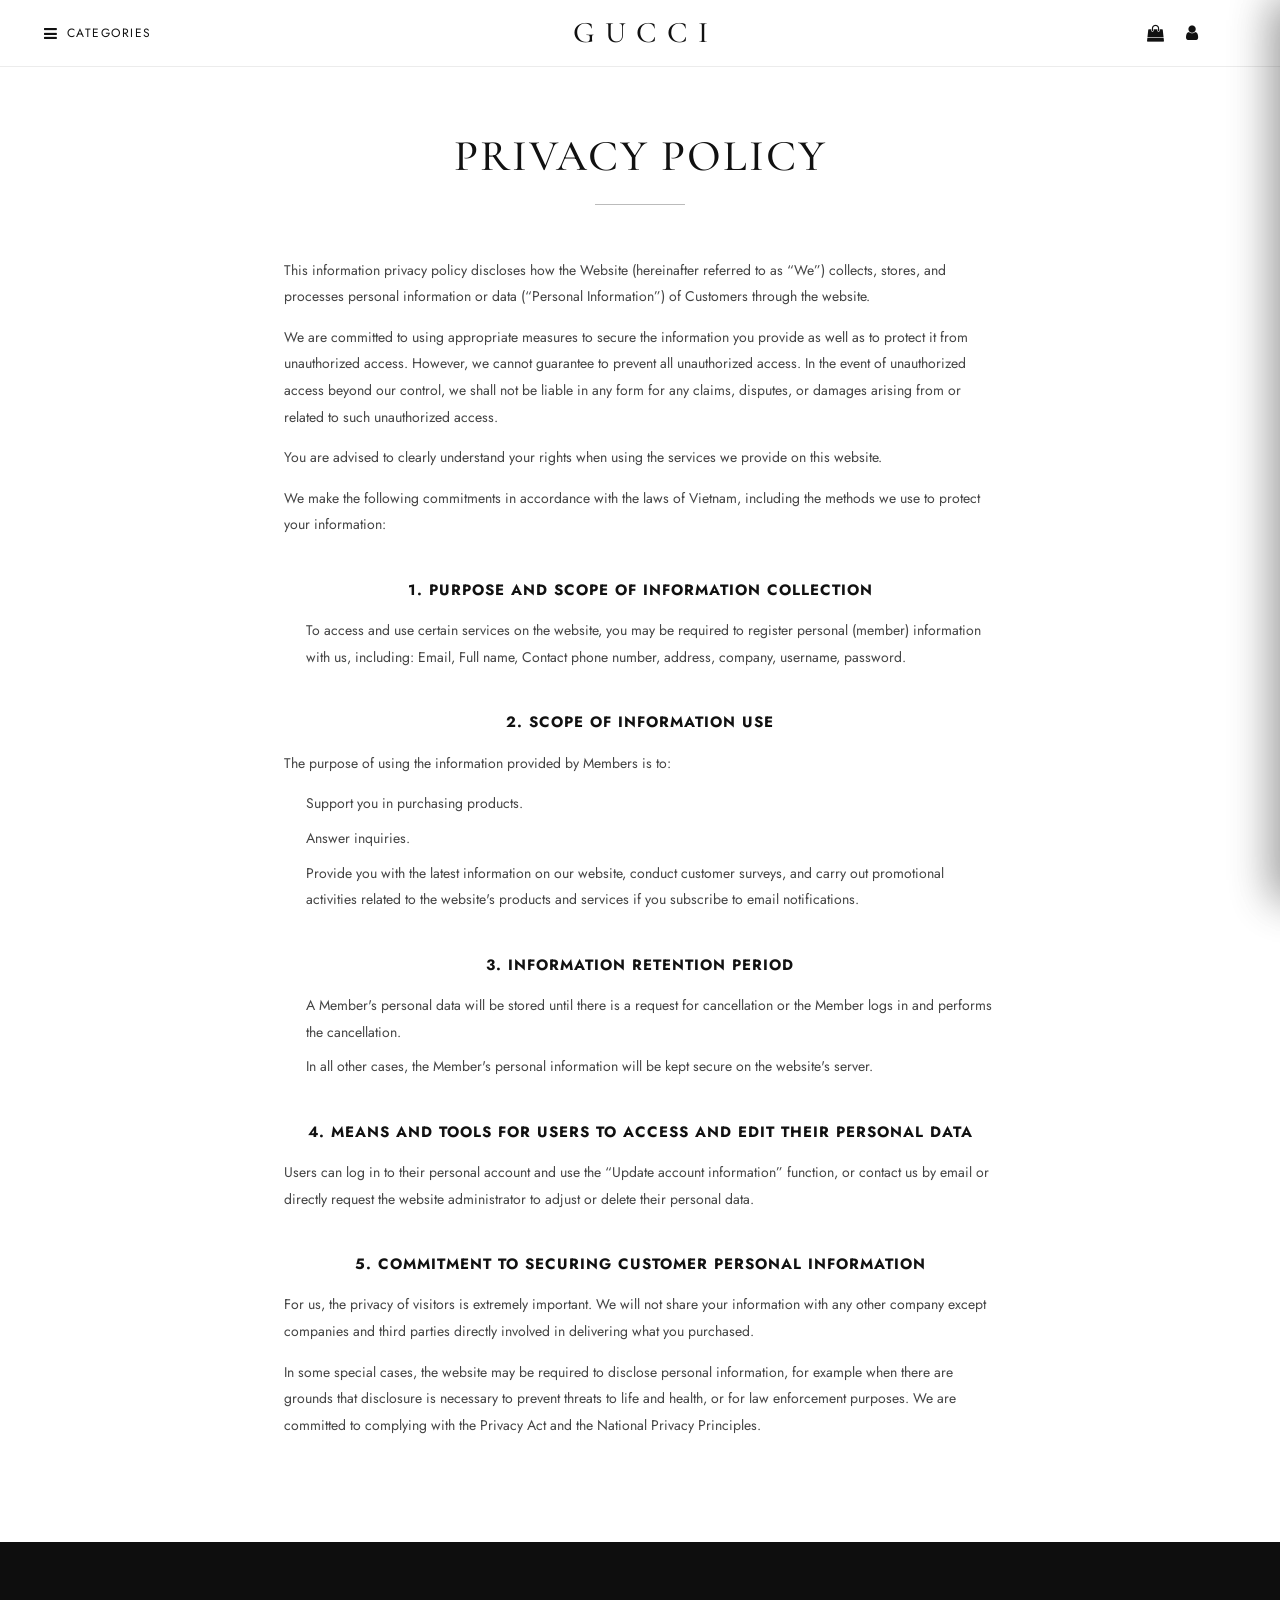
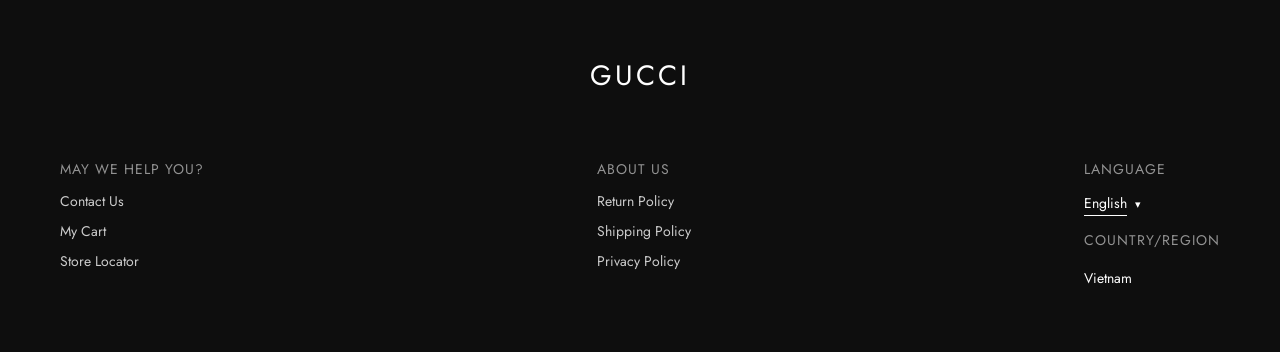
<file: client/chinhsachbaomat.html>
<!DOCTYPE html>
<html lang="vi">

<head>
    <meta charset="utf-8">
    <meta name="viewport" content="width=device-width, initial-scale=1">
    <title>Chính sách bảo mật - GUCCI</title>
    <link rel="stylesheet" type="text/css" href="css/global.css">
    <link rel="stylesheet" type="text/css" href="css/chinhsach-doitra.css">
    <link rel="stylesheet" href="https://cdnjs.cloudflare.com/ajax/libs/font-awesome/4.7.0/css/font-awesome.min.css" />
    <link rel="preconnect" href="https://fonts.googleapis.com">
    <link rel="preconnect" href="https://fonts.gstatic.com" crossorigin>
    <link href="https://fonts.googleapis.com/css2?family=Cormorant+Garamond:wght@400;500;600&family=Jost:wght@300;400;500;600&display=swap&subset=vietnamese,latin" rel="stylesheet">
</head>

<body class="policy-page">
    <!-- Header trên cùng kiểu Gucci -->
    <div class="policy-header">
        <button type="button" class="ph-menu" data-drawer-open aria-controls="drawer-menu" aria-expanded="false">
            <i class="fa fa-bars" aria-hidden="true"></i> <span class="ph-menu-label">Danh Mục</span>
        </button>
        <a href="index.html" class="ph-logo">GUCCI</a>
        <div class="ph-actions">
            <a href="cart.html" aria-label="Giỏ hàng"><i class="fa fa-shopping-bag" aria-hidden="true"></i></a>
            <a href="login.html" aria-label="Tài khoản"><i class="fa fa-user" aria-hidden="true"></i></a>
            <a href="search.html" aria-label="Tìm kiếm"><i class="fa fa-search" aria-hidden="true"></i></a>
        </div>
    </div>

    <!-- Slide-out Drawer Menu -->
    <div class="drawer-backdrop" id="drawer-backdrop" hidden></div>
    <aside class="drawer" id="drawer-menu" role="dialog" aria-modal="true"
           aria-label="Danh mục" aria-hidden="true" tabindex="-1">
        <div class="drawer-head">
            <span class="drawer-title">Danh Mục</span>
            <button type="button" class="drawer-close" id="drawer-close" aria-label="Đóng menu">&times;</button>
        </div>
        <nav class="drawer-nav">
            <ul class="drawer-acc">
                <li class="drawer-acc-item">
                    <button type="button" class="drawer-acc-btn" aria-expanded="false">
                        Nam <span class="drawer-acc-icon" aria-hidden="true">+</span>
                    </button>
                    <ul class="drawer-sub">
                        <li><a href="ao-nam.html">Áo</a></li>
                        <li><a href="quan-nam.html">Quần</a></li>
                        <li><a href="giay-nam.html">Giày</a></li>
                    </ul>
                </li>
                <li class="drawer-acc-item">
                    <button type="button" class="drawer-acc-btn" aria-expanded="false">
                        Nữ <span class="drawer-acc-icon" aria-hidden="true">+</span>
                    </button>
                    <ul class="drawer-sub">
                        <li><a href="ao-nu.html">Áo</a></li>
                        <li><a href="quan-nu.html">Quần</a></li>
                        <li><a href="giay-nu.html">Giày</a></li>
                    </ul>
                </li>
                <li class="drawer-acc-item">
                    <button type="button" class="drawer-acc-btn" aria-expanded="false">
                        Trang Sức Vàng <span class="drawer-acc-icon" aria-hidden="true">+</span>
                    </button>
                    <ul class="drawer-sub">
                        <li><a href="gold-jewellery.html">Vòng tay</a></li>
                        <li><a href="nhan.html">Nhẫn</a></li>
                    </ul>
                </li>
                <li class="drawer-acc-item">
                    <button type="button" class="drawer-acc-btn" aria-expanded="false">
                        Túi Xách <span class="drawer-acc-icon" aria-hidden="true">+</span>
                    </button>
                    <ul class="drawer-sub">
                        <li><a href="handbags.html">Túi Xách</a></li>
                    </ul>
                </li>
                <li class="drawer-acc-item">
                    <button type="button" class="drawer-acc-btn" aria-expanded="false">
                        Khuyến Mãi <span class="drawer-acc-icon" aria-hidden="true">+</span>
                    </button>
                    <ul class="drawer-sub">
                        <li><a href="sale.html">Khuyến Mãi</a></li>
                    </ul>
                </li>
            </ul>
            <ul class="drawer-links">
                <li><a href="login.html">Đăng nhập</a></li>
                <li><a href="orders.html">Đơn hàng của tôi</a></li>
                <li><a href="lienheshop.html">Phản hồi</a></li>
            </ul>
        </nav>
    </aside>

    <!-- Nội dung chính sách -->
    <main class="policy">
        <h1 class="policy-title">Chính Sách Bảo Mật</h1>
        <div class="policy-divider"></div>

        <div class="policy-body">
            <section>
                <p>
                    Chính sách bảo mật thông tin công bố cách thức mà Website (sau đây gọi tắt là “Chúng tôi”)
                    thu thập, lưu trữ và xử lý thông tin hoặc dữ liệu cá nhân (“Thông tin cá nhân”) của Quý khách
                    thông qua website.
                </p>
                <p>
                    Chúng tôi cam kết sẽ sử dụng các biện pháp thích hợp để bảo mật các thông tin Quý khách cung cấp
                    cũng như bảo vệ khỏi sự truy cập trái phép. Tuy nhiên, chúng tôi không đảm bảo ngăn chặn được tất cả
                    các truy cập trái phép. Trong trường hợp truy cập trái phép nằm ngoài khả năng kiểm soát của chúng tôi,
                    chúng tôi sẽ không chịu trách nhiệm dưới bất kỳ hình thức nào đối với bất kỳ khiếu nại, tranh chấp
                    hoặc thiệt hại nào phát sinh từ hoặc liên quan đến truy cập trái phép đó.
                </p>
                <p>
                    Quý khách được khuyến nghị nắm rõ những quyền lợi của mình khi sử dụng các dịch vụ của chúng tôi
                    được cung cấp trên website này.
                </p>
                <p>
                    Chúng tôi đưa ra các cam kết dưới đây phù hợp với các quy định của pháp luật Việt Nam, trong đó
                    bao gồm các cách thức mà chúng tôi sử dụng để bảo mật thông tin của Quý khách:
                </p>
            </section>

            <section>
                <h2>1. Mục đích và phạm vi thu thập thông tin</h2>
                <ul>
                    <li>
                        Để truy cập và sử dụng một số dịch vụ tại website, Quý khách có thể được yêu cầu đăng ký với chúng tôi
                        thông tin cá nhân (thành viên), bao gồm: Email, Họ tên, Số điện thoại liên lạc, địa chỉ, công ty,
                        tên đăng nhập, mật khẩu.
                    </li>
                </ul>
            </section>

            <section>
                <h2>2. Phạm vi sử dụng thông tin</h2>
                <p>Mục đích sử dụng thông tin Thành viên cung cấp để:</p>
                <ul>
                    <li>Hỗ trợ Quý khách mua sản phẩm.</li>
                    <li>Giải đáp thắc mắc.</li>
                    <li>
                        Cung cấp cho Quý khách những thông tin mới nhất trên website của chúng tôi, thực hiện các khảo sát
                        khách hàng, các hoạt động quảng bá liên quan đến sản phẩm và dịch vụ của website nếu Quý khách
                        đăng ký nhận email thông báo.
                    </li>
                </ul>
            </section>

            <section>
                <h2>3. Thời gian lưu trữ thông tin</h2>
                <ul>
                    <li>
                        Dữ liệu cá nhân của Thành viên sẽ được lưu trữ cho đến khi có yêu cầu hủy bỏ hoặc tự Thành viên
                        đăng nhập và thực hiện hủy bỏ.
                    </li>
                    <li>
                        Còn lại trong mọi trường hợp thông tin cá nhân Thành viên sẽ được bảo mật trên máy chủ của website.
                    </li>
                </ul>
            </section>

            <section>
                <h2>4. Phương tiện và công cụ để người dùng tiếp cận và chỉnh sửa dữ liệu cá nhân của mình</h2>
                <p>
                    Người dùng có thể đăng nhập vào tài khoản cá nhân của mình và dùng chức năng “Cập nhật thông tin tài khoản”
                    hoặc có thể liên hệ qua email hoặc trực tiếp yêu cầu ban quản trị website điều chỉnh, xóa dữ liệu cá nhân của mình.
                </p>
            </section>

            <section>
                <h2>5. Cam kết bảo mật thông tin cá nhân khách hàng</h2>
                <p>
                    Đối với chúng tôi, sự riêng tư của khách truy cập là cực kỳ quan trọng. Chúng tôi sẽ không chia sẻ thông tin
                    của Quý khách cho bất kỳ một công ty nào khác ngoại trừ những công ty và các bên thứ ba có liên quan trực tiếp
                    đến việc giao hàng mà Quý khách đã mua.
                </p>
                <p>
                    Trong một vài trường hợp đặc biệt, website có thể bị yêu cầu phải tiết lộ thông tin cá nhân, ví dụ như khi có
                    căn cứ cho việc tiết lộ thông tin là cần thiết để ngăn chặn các mối đe dọa về tính mạng và sức khỏe, hay cho
                    mục đích thực thi pháp luật. Chúng tôi cam kết tuân thủ Đạo luật Bảo Mật và các Nguyên tắc Bảo mật Quốc gia.
                </p>
            </section>
        </div>
    </main>

    <!-- Footer nhiều cột kiểu index -->
    <footer id="footer" class="footer-cols">
        <div class="footer-content reveal">
            <h6 class="footer-logo">GUCCI</h6>
            <div class="footer-grid">
                <div class="footer-col">
                    <p class="footer-col-title" id="footer-help-title">May We Help You?</p>
                    <ul>
                        <li><a href="lienheshop.html" data-fk="contact">Liên Hệ Với Chúng Tôi</a></li>
                        <li><a href="cart.html" data-fk="cart">Giỏ Hàng Của Tôi</a></li>
                        <li><a href="chinhanhcuahang.html" data-fk="store">Định Vị Cửa Hàng</a></li>
                    </ul>
                </div>
                <div class="footer-col">
                    <p class="footer-col-title" id="footer-company-title">About Us</p>
                    <ul>
                        <li><a href="chinhsachdoitra.html" data-fk="ret">Chính sách đổi trả</a></li>
                        <li><a href="chinhsachgiaohang.html" data-fk="ship">Chính sách giao hàng</a></li>
                        <li><a href="chinhsachbaomat.html" data-fk="priv">Chính sách bảo mật</a></li>
                    </ul>
                </div>
                <div class="footer-col">
                    <p class="footer-col-title" id="footer-lang-title">Language</p>
                    <div class="footer-lang" id="footer-lang">
                        <button class="footer-lang-btn" id="footer-lang-btn" type="button">
                            <span id="footer-lang-current">English</span>
                            <span class="footer-lang-arrow">&#9662;</span>
                        </button>
                        <div class="footer-lang-menu" id="footer-lang-menu">
                            <button class="footer-lang-opt" data-lang="vi" type="button"><span class="footer-lang-check">&#10003;</span> Tiếng Việt</button>
                            <button class="footer-lang-opt" data-lang="en" type="button"><span class="footer-lang-check">&#10003;</span> English</button>
                        </div>
                    </div>
                    <p class="footer-col-title footer-country-title" id="footer-country-title">Country/Region</p>
                    <p class="footer-country" id="footer-country-name">Việt Nam</p>
                </div>
            </div>
        </div>
    </footer>

    <script src="js/drawer-menu.js"></script>
    <script src="js/i18n.js"></script>
    <script src="js/reveal.js"></script>
    <script src="js/cart.js"></script>
    <script src="js/cart-drawer.js"></script>
</body>

</html>
</file>
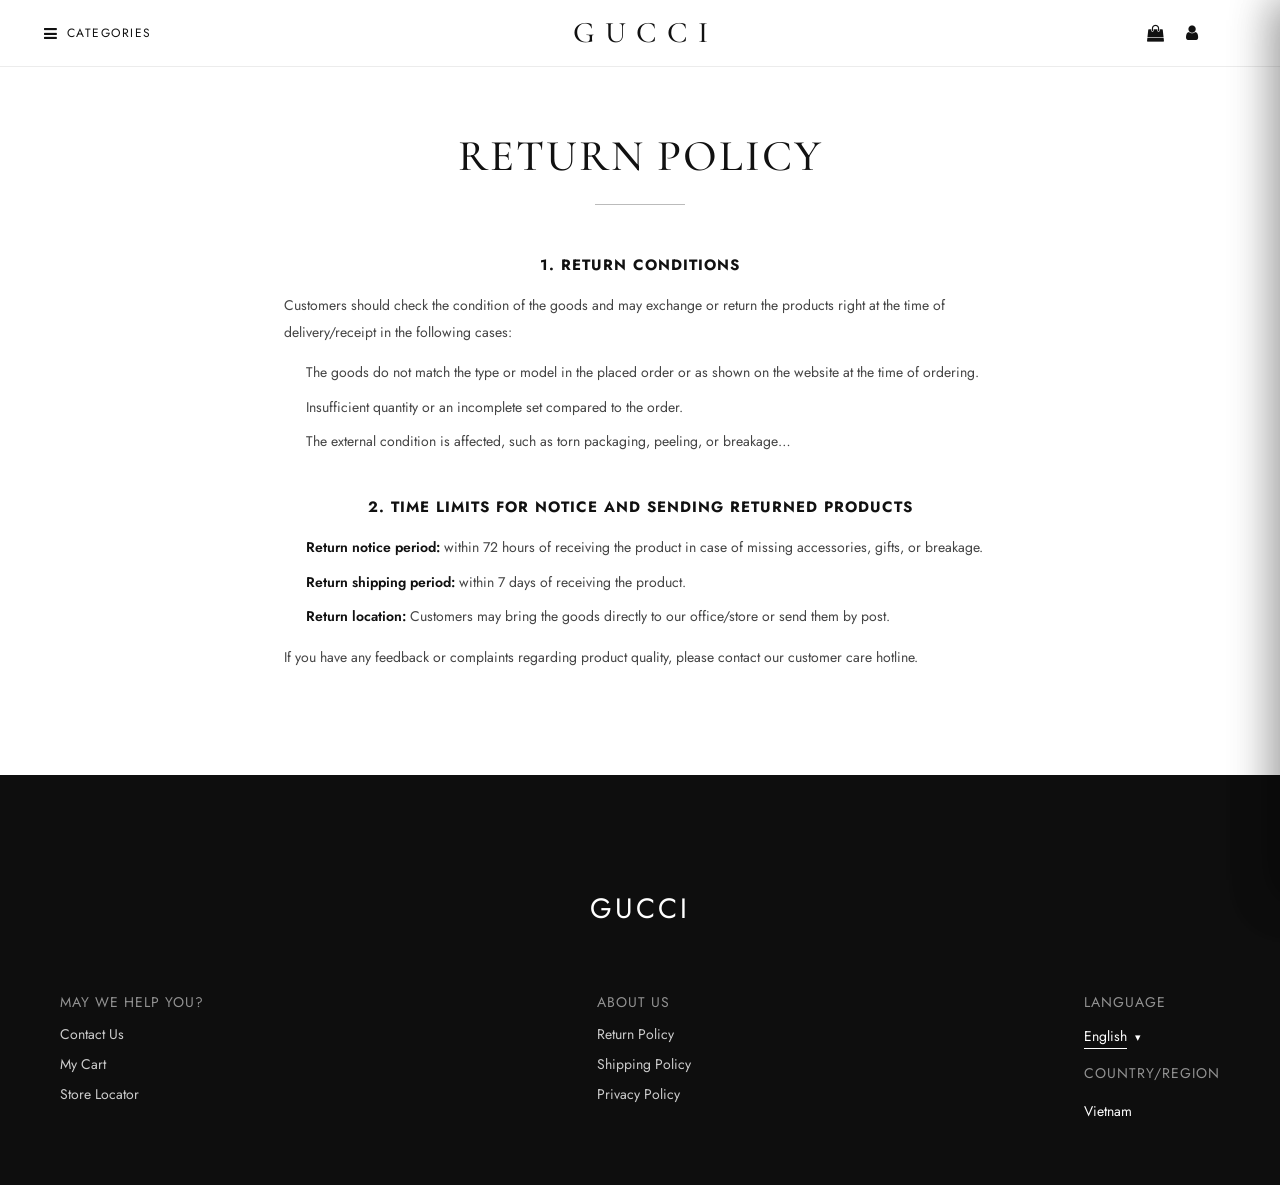
<file: client/chinhsachdoitra.html>
<!DOCTYPE html>
<html lang="vi">

<head>
    <meta charset="utf-8">
    <meta name="viewport" content="width=device-width, initial-scale=1">
    <title>Chính sách đổi trả - GUCCI</title>
    <link rel="stylesheet" type="text/css" href="css/global.css">
    <link rel="stylesheet" type="text/css" href="css/chinhsach-doitra.css">
    <link rel="stylesheet" href="https://cdnjs.cloudflare.com/ajax/libs/font-awesome/4.7.0/css/font-awesome.min.css" />
    <link rel="preconnect" href="https://fonts.googleapis.com">
    <link rel="preconnect" href="https://fonts.gstatic.com" crossorigin>
    <link href="https://fonts.googleapis.com/css2?family=Cormorant+Garamond:wght@400;500;600&family=Jost:wght@300;400;500;600&display=swap&subset=vietnamese,latin" rel="stylesheet">
</head>

<body class="policy-page">
    <!-- Header trên cùng kiểu Gucci -->
    <div class="policy-header">
        <button type="button" class="ph-menu" data-drawer-open aria-controls="drawer-menu" aria-expanded="false">
            <i class="fa fa-bars" aria-hidden="true"></i> <span class="ph-menu-label">Danh Mục</span>
        </button>
        <a href="index.html" class="ph-logo">GUCCI</a>
        <div class="ph-actions">
            <a href="cart.html" aria-label="Giỏ hàng"><i class="fa fa-shopping-bag" aria-hidden="true"></i></a>
            <a href="login.html" aria-label="Tài khoản"><i class="fa fa-user" aria-hidden="true"></i></a>
            <a href="search.html" aria-label="Tìm kiếm"><i class="fa fa-search" aria-hidden="true"></i></a>
        </div>
    </div>

    <!-- Slide-out Drawer Menu -->
    <div class="drawer-backdrop" id="drawer-backdrop" hidden></div>
    <aside class="drawer" id="drawer-menu" role="dialog" aria-modal="true"
           aria-label="Danh mục" aria-hidden="true" tabindex="-1">
        <div class="drawer-head">
            <span class="drawer-title">Danh Mục</span>
            <button type="button" class="drawer-close" id="drawer-close" aria-label="Đóng menu">&times;</button>
        </div>
        <nav class="drawer-nav">
            <ul class="drawer-acc">
                <li class="drawer-acc-item">
                    <button type="button" class="drawer-acc-btn" aria-expanded="false">
                        Nam <span class="drawer-acc-icon" aria-hidden="true">+</span>
                    </button>
                    <ul class="drawer-sub">
                        <li><a href="ao-nam.html">Áo</a></li>
                        <li><a href="quan-nam.html">Quần</a></li>
                        <li><a href="giay-nam.html">Giày</a></li>
                    </ul>
                </li>
                <li class="drawer-acc-item">
                    <button type="button" class="drawer-acc-btn" aria-expanded="false">
                        Nữ <span class="drawer-acc-icon" aria-hidden="true">+</span>
                    </button>
                    <ul class="drawer-sub">
                        <li><a href="ao-nu.html">Áo</a></li>
                        <li><a href="quan-nu.html">Quần</a></li>
                        <li><a href="giay-nu.html">Giày</a></li>
                    </ul>
                </li>
                <li class="drawer-acc-item">
                    <button type="button" class="drawer-acc-btn" aria-expanded="false">
                        Trang Sức Vàng <span class="drawer-acc-icon" aria-hidden="true">+</span>
                    </button>
                    <ul class="drawer-sub">
                        <li><a href="gold-jewellery.html">Vòng tay</a></li>
                        <li><a href="nhan.html">Nhẫn</a></li>
                    </ul>
                </li>
                <li class="drawer-acc-item">
                    <button type="button" class="drawer-acc-btn" aria-expanded="false">
                        Túi Xách <span class="drawer-acc-icon" aria-hidden="true">+</span>
                    </button>
                    <ul class="drawer-sub">
                        <li><a href="handbags.html">Túi Xách</a></li>
                    </ul>
                </li>
                <li class="drawer-acc-item">
                    <button type="button" class="drawer-acc-btn" aria-expanded="false">
                        Khuyến Mãi <span class="drawer-acc-icon" aria-hidden="true">+</span>
                    </button>
                    <ul class="drawer-sub">
                        <li><a href="sale.html">Khuyến Mãi</a></li>
                    </ul>
                </li>
            </ul>
            <ul class="drawer-links">
                <li><a href="login.html">Đăng nhập</a></li>
                <li><a href="orders.html">Đơn hàng của tôi</a></li>
                <li><a href="lienheshop.html">Phản hồi</a></li>
            </ul>
        </nav>
    </aside>

    <!-- Nội dung chính sách -->
    <main class="policy">
        <h1 class="policy-title">Chính Sách Đổi Trả</h1>
        <div class="policy-divider"></div>

        <div class="policy-body">
            <section>
                <h2>1. Điều kiện đổi trả</h2>
                <p>
                    Quý Khách hàng cần kiểm tra tình trạng hàng hóa và có thể đổi hàng, trả lại hàng
                    ngay tại thời điểm giao/nhận hàng trong những trường hợp sau:
                </p>
                <ul>
                    <li>Hàng không đúng chủng loại, mẫu mã trong đơn hàng đã đặt hoặc như trên website tại thời điểm đặt hàng.</li>
                    <li>Không đủ số lượng, không đủ bộ như trong đơn hàng.</li>
                    <li>Tình trạng bên ngoài bị ảnh hưởng như rách bao bì, bong tróc, bể vỡ…</li>
                </ul>
            </section>

            <section>
                <h2>2. Quy định về thời gian thông báo và gửi sản phẩm đổi trả</h2>
                <ul>
                    <li>
                        <strong>Thời gian thông báo đổi trả:</strong>
                        trong vòng 72h kể từ khi nhận sản phẩm đối với trường hợp sản phẩm thiếu phụ kiện,
                        quà tặng hoặc bể vỡ.
                    </li>
                    <li>
                        <strong>Thời gian gửi chuyển trả sản phẩm:</strong>
                        trong vòng 7 ngày kể từ khi nhận sản phẩm.
                    </li>
                    <li>
                        <strong>Địa điểm đổi trả sản phẩm:</strong>
                        Khách hàng có thể mang hàng trực tiếp đến văn phòng/cửa hàng của chúng tôi
                        hoặc chuyển qua đường bưu điện.
                    </li>
                </ul>
                <p>
                    Trong trường hợp Quý Khách hàng có ý kiến đóng góp/khiếu nại liên quan đến chất lượng sản phẩm,
                    Quý Khách hàng vui lòng liên hệ đường dây chăm sóc khách hàng của chúng tôi.
                </p>
            </section>
        </div>
    </main>

    <!-- Footer nhiều cột kiểu index -->
    <footer id="footer" class="footer-cols">
        <div class="footer-content reveal">
            <h6 class="footer-logo">GUCCI</h6>
            <div class="footer-grid">
                <div class="footer-col">
                    <p class="footer-col-title" id="footer-help-title">May We Help You?</p>
                    <ul>
                        <li><a href="lienheshop.html" data-fk="contact">Liên Hệ Với Chúng Tôi</a></li>
                        <li><a href="cart.html" data-fk="cart">Giỏ Hàng Của Tôi</a></li>
                        <li><a href="chinhanhcuahang.html" data-fk="store">Định Vị Cửa Hàng</a></li>
                    </ul>
                </div>
                <div class="footer-col">
                    <p class="footer-col-title" id="footer-company-title">About Us</p>
                    <ul>
                        <li><a href="chinhsachdoitra.html" data-fk="ret">Chính sách đổi trả</a></li>
                        <li><a href="chinhsachgiaohang.html" data-fk="ship">Chính sách giao hàng</a></li>
                        <li><a href="chinhsachbaomat.html" data-fk="priv">Chính sách bảo mật</a></li>
                    </ul>
                </div>
                <div class="footer-col">
                    <p class="footer-col-title" id="footer-lang-title">Language</p>
                    <div class="footer-lang" id="footer-lang">
                        <button class="footer-lang-btn" id="footer-lang-btn" type="button">
                            <span id="footer-lang-current">English</span>
                            <span class="footer-lang-arrow">&#9662;</span>
                        </button>
                        <div class="footer-lang-menu" id="footer-lang-menu">
                            <button class="footer-lang-opt" data-lang="vi" type="button"><span class="footer-lang-check">&#10003;</span> Tiếng Việt</button>
                            <button class="footer-lang-opt" data-lang="en" type="button"><span class="footer-lang-check">&#10003;</span> English</button>
                        </div>
                    </div>
                    <p class="footer-col-title footer-country-title" id="footer-country-title">Country/Region</p>
                    <p class="footer-country" id="footer-country-name">Việt Nam</p>
                </div>
            </div>
        </div>
    </footer>

    <script src="js/drawer-menu.js"></script>
    <script src="js/i18n.js"></script>
    <script src="js/reveal.js"></script>
    <script src="js/cart.js"></script>
    <script src="js/cart-drawer.js"></script>
</body>

</html>
</file>
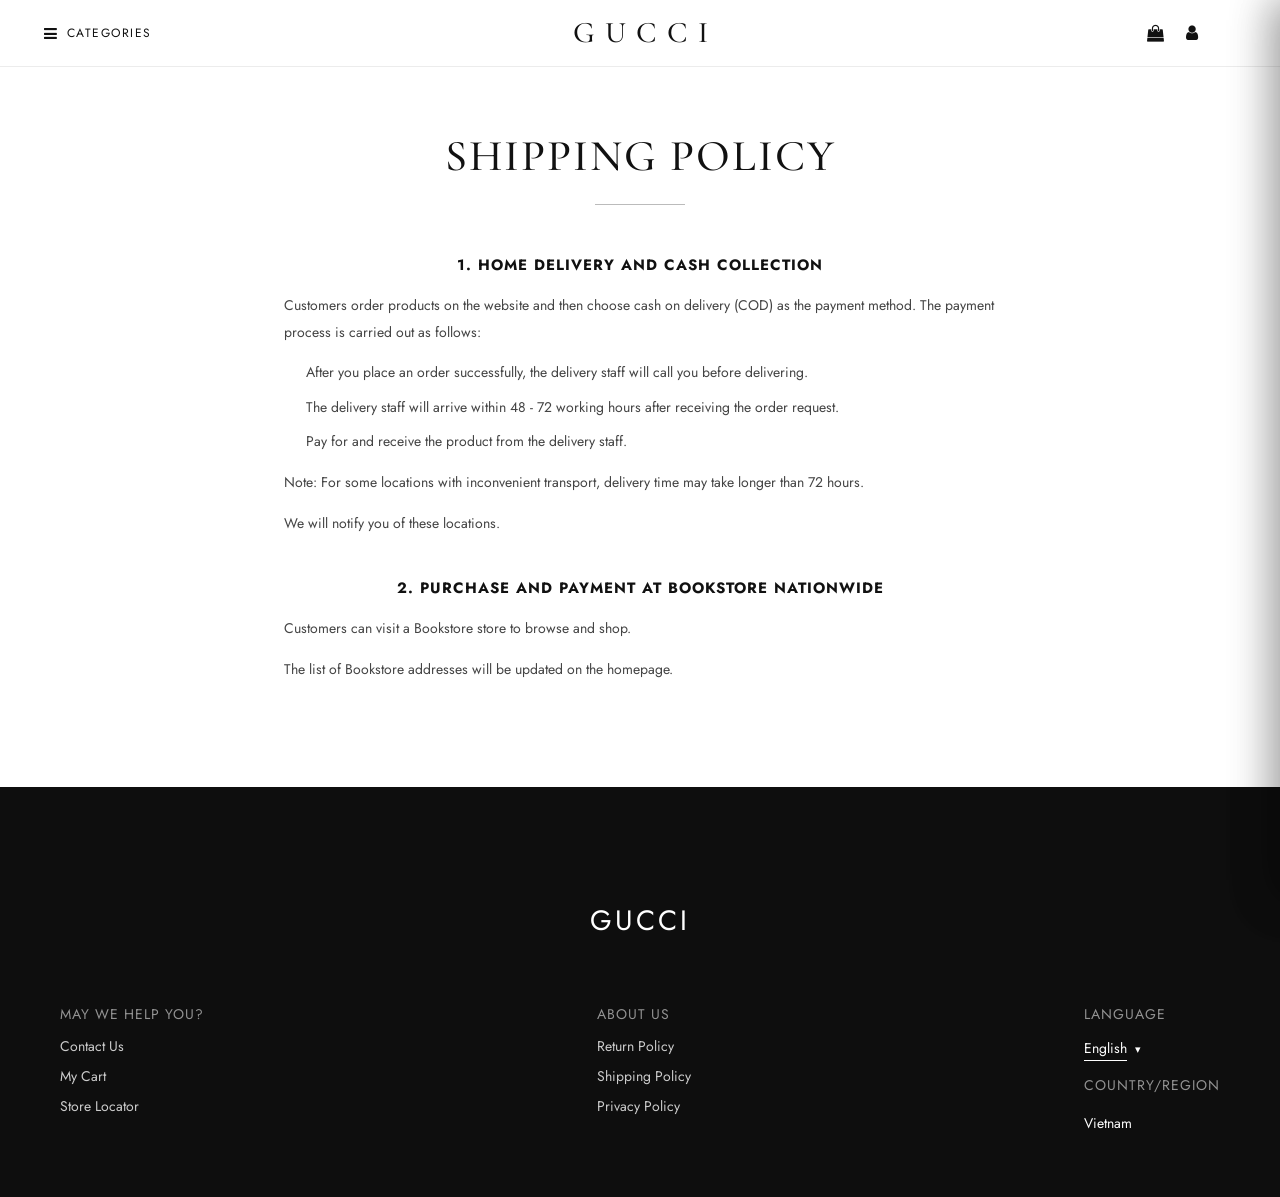
<file: client/chinhsachgiaohang.html>
<!DOCTYPE html>
<html lang="vi">

<head>
    <meta charset="utf-8">
    <meta name="viewport" content="width=device-width, initial-scale=1">
    <title>Chính sách giao hàng - GUCCI</title>
    <link rel="stylesheet" type="text/css" href="css/global.css">
    <link rel="stylesheet" type="text/css" href="css/chinhsach-doitra.css">
    <link rel="stylesheet" href="https://cdnjs.cloudflare.com/ajax/libs/font-awesome/4.7.0/css/font-awesome.min.css" />
    <link rel="preconnect" href="https://fonts.googleapis.com">
    <link rel="preconnect" href="https://fonts.gstatic.com" crossorigin>
    <link href="https://fonts.googleapis.com/css2?family=Cormorant+Garamond:wght@400;500;600&family=Jost:wght@300;400;500;600&display=swap&subset=vietnamese,latin" rel="stylesheet">
</head>

<body class="policy-page">
    <!-- Header trên cùng kiểu Gucci -->
    <div class="policy-header">
        <button type="button" class="ph-menu" data-drawer-open aria-controls="drawer-menu" aria-expanded="false">
            <i class="fa fa-bars" aria-hidden="true"></i> <span class="ph-menu-label">Danh Mục</span>
        </button>
        <a href="index.html" class="ph-logo">GUCCI</a>
        <div class="ph-actions">
            <a href="cart.html" aria-label="Giỏ hàng"><i class="fa fa-shopping-bag" aria-hidden="true"></i></a>
            <a href="login.html" aria-label="Tài khoản"><i class="fa fa-user" aria-hidden="true"></i></a>
            <a href="search.html" aria-label="Tìm kiếm"><i class="fa fa-search" aria-hidden="true"></i></a>
        </div>
    </div>

    <!-- Slide-out Drawer Menu -->
    <div class="drawer-backdrop" id="drawer-backdrop" hidden></div>
    <aside class="drawer" id="drawer-menu" role="dialog" aria-modal="true"
           aria-label="Danh mục" aria-hidden="true" tabindex="-1">
        <div class="drawer-head">
            <span class="drawer-title">Danh Mục</span>
            <button type="button" class="drawer-close" id="drawer-close" aria-label="Đóng menu">&times;</button>
        </div>
        <nav class="drawer-nav">
            <ul class="drawer-acc">
                <li class="drawer-acc-item">
                    <button type="button" class="drawer-acc-btn" aria-expanded="false">
                        Nam <span class="drawer-acc-icon" aria-hidden="true">+</span>
                    </button>
                    <ul class="drawer-sub">
                        <li><a href="ao-nam.html">Áo</a></li>
                        <li><a href="quan-nam.html">Quần</a></li>
                        <li><a href="giay-nam.html">Giày</a></li>
                    </ul>
                </li>
                <li class="drawer-acc-item">
                    <button type="button" class="drawer-acc-btn" aria-expanded="false">
                        Nữ <span class="drawer-acc-icon" aria-hidden="true">+</span>
                    </button>
                    <ul class="drawer-sub">
                        <li><a href="ao-nu.html">Áo</a></li>
                        <li><a href="quan-nu.html">Quần</a></li>
                        <li><a href="giay-nu.html">Giày</a></li>
                    </ul>
                </li>
                <li class="drawer-acc-item">
                    <button type="button" class="drawer-acc-btn" aria-expanded="false">
                        Trang Sức Vàng <span class="drawer-acc-icon" aria-hidden="true">+</span>
                    </button>
                    <ul class="drawer-sub">
                        <li><a href="gold-jewellery.html">Vòng tay</a></li>
                        <li><a href="nhan.html">Nhẫn</a></li>
                    </ul>
                </li>
                <li class="drawer-acc-item">
                    <button type="button" class="drawer-acc-btn" aria-expanded="false">
                        Túi Xách <span class="drawer-acc-icon" aria-hidden="true">+</span>
                    </button>
                    <ul class="drawer-sub">
                        <li><a href="handbags.html">Túi Xách</a></li>
                    </ul>
                </li>
                <li class="drawer-acc-item">
                    <button type="button" class="drawer-acc-btn" aria-expanded="false">
                        Khuyến Mãi <span class="drawer-acc-icon" aria-hidden="true">+</span>
                    </button>
                    <ul class="drawer-sub">
                        <li><a href="sale.html">Khuyến Mãi</a></li>
                    </ul>
                </li>
            </ul>
            <ul class="drawer-links">
                <li><a href="login.html">Đăng nhập</a></li>
                <li><a href="orders.html">Đơn hàng của tôi</a></li>
                <li><a href="lienheshop.html">Phản hồi</a></li>
            </ul>
        </nav>
    </aside>

    <!-- Nội dung chính sách -->
    <main class="policy">
        <h1 class="policy-title">Chính Sách Giao Hàng</h1>
        <div class="policy-divider"></div>

        <div class="policy-body">
            <section>
                <h2>1. Giao hàng và thu tiền tại nhà</h2>
                <p>
                    Khách hàng đặt mua sản phẩm trên website sau đó lựa chọn hình thức thanh toán khi giao hàng (COD).
                    Quy trình thanh toán được tiến hành như sau:
                </p>
                <ul>
                    <li>Sau khi Quý khách đặt đơn hàng thành công, nhân viên vận chuyển sẽ gọi điện cho Quý khách trước khi giao hàng.</li>
                    <li>Nhân viên giao hàng sẽ đến trong vòng 48 - 72h ngày làm việc sau khi nhận được yêu cầu đặt hàng.</li>
                    <li>Thanh toán và nhận sản phẩm từ nhân viên vận chuyển.</li>
                </ul>
                <p>Lưu ý: Một số địa điểm giao thông không thuận tiện, thời gian giao hàng có thể bị kéo dài hơn 72h.</p>
                <p>Chúng tôi sẽ thông báo đến Quý khách các địa điểm này.</p>
            </section>

            <section>
                <h2>2. Mua hàng và thanh toán tại Gucci trên toàn quốc</h2>
                <p>Khách hàng có thể đến cửa hàng của Gucci để tham khảo và mua sắm.</p>
                <p>Danh sách các Gucci sẽ được cập nhật địa chỉ trên trang chủ.</p>
            </section>
        </div>
    </main>

    <!-- Footer nhiều cột kiểu index -->
    <footer id="footer" class="footer-cols">
        <div class="footer-content reveal">
            <h6 class="footer-logo">GUCCI</h6>
            <div class="footer-grid">
                <div class="footer-col">
                    <p class="footer-col-title" id="footer-help-title">May We Help You?</p>
                    <ul>
                        <li><a href="lienheshop.html" data-fk="contact">Liên Hệ Với Chúng Tôi</a></li>
                        <li><a href="cart.html" data-fk="cart">Giỏ Hàng Của Tôi</a></li>
                        <li><a href="chinhanhcuahang.html" data-fk="store">Định Vị Cửa Hàng</a></li>
                    </ul>
                </div>
                <div class="footer-col">
                    <p class="footer-col-title" id="footer-company-title">About Us</p>
                    <ul>
                        <li><a href="chinhsachdoitra.html" data-fk="ret">Chính sách đổi trả</a></li>
                        <li><a href="chinhsachgiaohang.html" data-fk="ship">Chính sách giao hàng</a></li>
                        <li><a href="chinhsachbaomat.html" data-fk="priv">Chính sách bảo mật</a></li>
                    </ul>
                </div>
                <div class="footer-col">
                    <p class="footer-col-title" id="footer-lang-title">Language</p>
                    <div class="footer-lang" id="footer-lang">
                        <button class="footer-lang-btn" id="footer-lang-btn" type="button">
                            <span id="footer-lang-current">English</span>
                            <span class="footer-lang-arrow">&#9662;</span>
                        </button>
                        <div class="footer-lang-menu" id="footer-lang-menu">
                            <button class="footer-lang-opt" data-lang="vi" type="button"><span class="footer-lang-check">&#10003;</span> Tiếng Việt</button>
                            <button class="footer-lang-opt" data-lang="en" type="button"><span class="footer-lang-check">&#10003;</span> English</button>
                        </div>
                    </div>
                    <p class="footer-col-title footer-country-title" id="footer-country-title">Country/Region</p>
                    <p class="footer-country" id="footer-country-name">Việt Nam</p>
                </div>
            </div>
        </div>
    </footer>

    <script src="js/drawer-menu.js"></script>
    <script src="js/i18n.js"></script>
    <script src="js/reveal.js"></script>
    <script src="js/cart.js"></script>
    <script src="js/cart-drawer.js"></script>
</body>

</html>
</file>
<file: client/css/global.css>
:root {
    --c-bg: #ffffff;
    --c-ink: #0e0e0e;        /* đen chủ đạo, không dùng #000 tuyệt đối cho mềm mắt */
    --c-muted: #6b6b6b;
    --c-line: #e6e3dd;       /* viền mảnh */
    --c-cream: #f6f4ef;      /* nền kem section */
    --c-accent: #1a1a1a;
    --font-display: 'Cormorant Garamond', Georgia, serif;
    --font-ui: 'Jost', 'Trebuchet MS', sans-serif;
    --ease: cubic-bezier(0.16, 1, 0.3, 1);   /* expo-out, mượt sang */
    --pad-section: clamp(64px, 10vw, 140px);
}

* {
    margin: 0;
    padding: 0;
    box-sizing: border-box;
    font-family: var(--font-ui);
}

li {
    list-style: none;
}

a {
    text-decoration: none;

}

header {
    background-color: var(--c-ink);
    display: flex;
    justify-content: space-between;
    padding: 12px 50px;
    height: 70px;
    align-items: center;
    position: fixed;
    top: 0;
    left: 0;
    right: 0;
    z-index: 1000;
}

body {
    padding-top: 70px;
}

header .logo img {
    width: 80px;
    height: auto;
    flex: 1;
}

.menu {
    flex: 3;
    display: flex;

}

.menu li {
    padding: 0 12px;
    position: relative;
}

.menu li:hover .sub-menu {
    visibility: visible;
    top: 30px;
}

.sub-menu {
    position: absolute;
    width: 200px;
    border: 1px solid var(--c-line);
    background-color: var(--c-ink);
    padding: 10px 0 10px 20px;
    visibility: hidden;
    top: 50px;
    transition: 0.3s;
}

.sub-menu ul {
    padding-left: 20px;
}

.sub-menu li a {
    font-weight: normal;
    font-size: 13px !important;
}

header .menu li a {
    font-size: 14px;
    color: var(--c-bg);
    padding: 0 10px;
    font-weight: bold;
    display: block;
    line-height: 20px;
}

.orthers {
    flex: 1;
    display: flex;
}

.orthers li {
    padding: 0 12px;
}

.orthers li:first-child {
    position: relative;

}

.orthers li:first-child input {
    width: 100%;
    border: none;
    border-bottom: 1px solid rgb(147, 74, 74);
}

.orthers li:first-child i {
    position: absolute;
    right: 10px;
}

@import url('https://fonts.googleapis.com/css2?family=Open+Sans:wght@500&display=swap');

body {
    font-family: var(--font-ui);
    font-size: 14px;
    line-height: 1.15;
    color: #111;
}

#wrapper {
    max-width: 1170px;
    margin: 0 auto;
}

.headline {
    text-align: center;
    margin: 40px 0px;
}

h4 {
    font-size: 18px;
    color: #111;
    padding: 10px 20px;
    text-transform: uppercase;
    border: 1px solid #bebebe;
    display: inline-block;
    color: #555;
    font-weight: 600;
}

ul.products {
    list-style: none;
    display: flex;
    flex-wrap: wrap;
    justify-content: space-between;

}

ul.products li {
    flex-basis: 25%;
    padding-left: 15px;
    padding-right: 15px;
    box-sizing: border-box;
    margin-bottom: 30px;

}

ul.products li img {
    max-width: 100%;
    height: auto;
}

ul.products li .product-info {
    padding: 20px 0px;
}

ul.products li .product-info a {
    display: block;
    text-decoration: none;
}

ul.products li .product-info a.product-cat {
    font-size: 11px;
    text-transform: uppercase;
    color: #800080; /* Màu xám, áp dụng cho tất cả */
    padding: 3px 0px;
}


ul.products li .product-info a .product-name {
    color: #800080;
    padding: 3px 0px;
}

ul.products li .product-info .product-price {
    color: #111;
    padding: 2px 0px;
    font-weight: 600;
}

#khung {
    max-width: 1170px;
    margin: 0 auto;
}

.khungchu {
    text-align: center;
    margin: 40px 0px;
}

h5 {
    font-size: 18px;
    color: #111;
    padding: 10px 20px;
    text-transform: uppercase;
    border: 1px solid #bebebe;
    display: inline-block;
    color: #555;
    font-weight: 600;
}

ul.hinhanh {
    list-style: none;
    display: flex;
    flex-wrap: wrap;
    justify-content: space-between;

}

ul.hinhanh li {
    flex-basis: 25%;
    padding-left: 15px;
    padding-right: 15px;
    box-sizing: border-box;
    margin-bottom: 30px;

}

ul.hinhanh li img {
    max-width: 100%;
    height: auto;
}

ul.hinhanh li .info {
    padding: 20px 0px;
}

ul.hinhanh li .info a {
    display: block;
    text-decoration: none;
}

ul.hinhanh li .info {
    color: #000000;
    font-family: 'Open Sans', sans-serif;
    padding: 3px 0px;
}

footer {
    background: var(--c-ink);
    height: auto;
    width: 100vw;
    font-family: var(--font-ui);
    padding-top: 110px;
    color: var(--c-bg);
}

.footer-content {
    display: flex;
    align-items: center;
    justify-content: center;
    flex-direction: column;
    text-align: center;
}
    
.footer-content h6 {
    font-size: 1.8em;
    font-weight: 400;
    text-transform: capitalize;
    line-height: 3rem;
}

.footer-content p {
    max-width: 500px;
    margin: 10px auto;
    line-height: 28px;
    font-size: 14px;
}

.socials {
    list-style: none;
    display: flex;
    align-items: center;
    justify-content: center;
    margin: 1rem 0 3rem 0;
}

.socials li {
    margin: 0 10px;

}

.socials a {
    text-decoration: none;
    color: #fff;
}

.socials a i {
    font-size: 1.1rem;
    transition: color .4s ease;
}

.socials a::hover i {
    color: aqua;
}

.footer-bottom {
    background: var(--c-ink);
    width: 100vw;
    padding: 20px 0;
    text-align: center;
    border: none;
}

.footer-bottom p {
    font-size: 14px;
    word-spacing: 2px;
    text-transform: capitalize;
}

.footer-bottom span {
    text-transform: uppercase;
    opacity: .4;
    font-weight: 200;
}

/* ===== Footer nhiều cột (chỉ index) ===== */
.footer-cols .footer-content {
    flex-direction: column;
    align-items: center;
    max-width: 1600px;
    margin: 0 auto;
    padding: 0 60px 50px;
    text-align: left;
}

.footer-cols .footer-logo {
    font-size: 2em;
    letter-spacing: 3px;
    margin-bottom: 45px;
    text-align: center;
}

.footer-cols .footer-grid {
    display: flex;
    justify-content: space-between;
    align-items: flex-start;
    gap: 40px;
    width: 100%;
    flex-wrap: wrap;
}

.footer-col-title {
    font-size: 13px;
    letter-spacing: 1px;
    text-transform: uppercase;
    opacity: .55;
    margin-bottom: 20px;
}

.footer-col ul {
    list-style: none;
    padding: 0;
    margin: 0;
}

.footer-col ul li {
    margin-bottom: 14px;
}

.footer-col ul li a {
    color: #fff;
    text-decoration: none;
    font-size: 14px;
    border-bottom: 1px solid transparent;
    transition: border-color .2s;
}

.footer-col ul li a:hover {
    border-bottom-color: #fff;
}

/* Dropdown ngôn ngữ kiểu Gucci */
.footer-lang {
    position: relative;
    display: inline-block;
}

.footer-lang-btn {
    background: none;
    border: none;
    color: #fff;
    font-family: inherit;
    font-size: 14px;
    cursor: pointer;
    padding: 0;
    display: inline-flex;
    align-items: center;
    gap: 8px;
}

.footer-lang-btn #footer-lang-current {
    border-bottom: 1px solid #fff;
    padding-bottom: 2px;
}

.footer-lang-arrow {
    font-size: 11px;
    line-height: 1;
    transition: transform .2s ease;
}

.footer-lang.open .footer-lang-arrow {
    transform: rotate(180deg);
}

.footer-lang-menu {
    display: none;
    position: absolute;
    top: calc(100% + 14px);
    left: 0;
    min-width: 230px;
    background: #e9e9e9;
    padding: 6px;
    box-shadow: 0 8px 24px rgba(0, 0, 0, .25);
    z-index: 50;
}

.footer-lang.open .footer-lang-menu {
    display: block;
}

.footer-lang-opt {
    display: flex;
    align-items: center;
    gap: 10px;
    width: 100%;
    background: none;
    border: none;
    padding: 14px 16px;
    font-family: inherit;
    font-size: 14px;
    color: #111;
    cursor: pointer;
    text-align: left;
    transition: background .15s;
}

.footer-lang-opt:hover {
    background: rgba(255, 255, 255, .55);
}

.footer-lang-opt.active {
    background: #fff;
}

.footer-lang-check {
    width: 14px;
    flex-shrink: 0;
    visibility: hidden;
}

.footer-lang-opt.active .footer-lang-check {
    visibility: visible;
}

.footer-country-title {
    margin-top: 34px;
}

.footer-country {
    font-size: 14px;
    margin: 0;
}

@media (max-width: 600px) {
    .footer-cols .footer-grid {
        gap: 45px;
    }
}

.box {
    height: 40px;
    position: absolute;
    top: 50%;
    transform: translateY(-50%);
    right: 58px;
    background: transparent;
    border-radius: 50px;
    padding: 0 10px
}

.sbutton {
    color: #e84118;
        width: 40px;
    height: 40px;
    border-radius: 50%;
    background: #DADADA;
    display: flex;
    justify-content: center;
    align-items: center;
    text-decoration: none;
    transition: all 0.4s;
}

.sbox:hover .stext,
.sbox.has-text .stext {
    width: 200px;
    padding: 0 5px;
    border-radius: 50px;
}

.box:hover,
.box.has-text {
    background-color: #DADADA;
}


.sbox:hover>.sbutton {
    width: 40px; 
    height: 40px;
    border-radius: 0%;
    background-color: transparent;
align-self: center;
}

.stext {
    border: none;
    background: none;
    outline: none;
    float: left;
    padding: 0;
    color: #555;
    font-size: 15px;
    transition: 0.4s;
    line-height: 40px;
    width: 0px;
}

.fa-search {
    color: #001EFF;
}
.pagination{
    display: flex;
    align-items: center;
    justify-content: center;
    margin-bottom: 40px;
}

.pagination a {
    color: black;
    float: left;
    padding: 8px 16px;
    text-decoration: none;
    transition: background-color .3s;

  }
 /* thiết lập style cho class active */
  .pagination a.active {
    background-color: dodgerblue;
    color: white;
  }
 /* thêm màu nền khi người dùng hover vào class không active */
  .pagination a:hover:not(.active) {
    background-color: #ddd;
}
h4 {
    display: block;
    border-block: none;
}

.footer-content  a {
    color: white !important;
  }

  ul.products li .product-info a.product-cat {
    color: #000000 !important; /* Dùng !important để ghi đè */
}

ul.products-bottom li .product-info a.product-cat {
    color: #000000;
}

/* Center the slideshow container */
.slideshow-container {
    max-width: 100%;
    margin: 0 auto;
    position: relative;
}

/* Center the slide content */
.mySlides {
    display: none;
    text-align: center;
}

/* Center and scale the image */
.mySlides img {
    width: 100%;
    height: 100%;
    display: block;
    margin: 0 auto;
}

/* ===== SIDEBAR LAYOUT ===== */
.page-layout {
    display: flex;
    align-items: flex-start;
    padding: 24px 0 40px;
}

.sidebar {
    width: 200px;
    flex-shrink: 0;
    padding-right: 28px;
    border-right: 1px solid #e5e5e5;
}

.sidebar-section {
    border-bottom: 1px solid #e5e5e5;
    padding: 16px 0;
}

.sidebar-section:last-child {
    border-bottom: none;
}

.sidebar-category-title {
    font-size: 12px;
    font-weight: 700;
    color: #111;
    margin-bottom: 10px;
    text-transform: uppercase;
    letter-spacing: 0.8px;
}

.sidebar-links {
    list-style: none;
    padding: 0;
    margin: 0;
}

.sidebar-links > li {
    padding: 5px 0 !important;
    border: none !important;
    flex-basis: auto !important;
    margin-bottom: 0 !important;
    background: none !important;
}

.sidebar-links > li > a {
    font-size: 14px;
    color: #444;
    text-decoration: none;
    display: block;
    padding: 2px 0;
    transition: color 0.15s;
    font-weight: normal !important;
    text-transform: none !important;
}

.sidebar-links > li > a:hover { color: #111; font-weight: 600 !important; }
.sidebar-links > li > a.active { color: #111; font-weight: 700 !important; }

.sidebar-filter-heading {
    font-size: 12px;
    font-weight: 700;
    color: #111;
    text-transform: uppercase;
    letter-spacing: 0.8px;
    display: flex;
    justify-content: space-between;
    align-items: center;
    cursor: pointer;
    padding: 4px 0;
    user-select: none;
}

.toggle-icon {
    font-size: 14px;
    transition: transform 0.2s;
    display: inline-block;
}

.sidebar-filter-heading.collapsed .toggle-icon {
    transform: rotate(-90deg);
}

.sidebar-filter-list {
    list-style: none;
    padding: 8px 0 4px;
    margin: 0;
}

.sidebar-filter-list > li {
    padding: 5px 0 !important;
    flex-basis: auto !important;
    margin-bottom: 0 !important;
}

.sidebar-filter-list label {
    display: flex;
    align-items: center;
    gap: 10px;
    font-size: 14px;
    color: #444;
    cursor: pointer;
    font-weight: normal;
}

.sidebar-filter-list input[type="checkbox"],
.sidebar-filter-list input[type="radio"] {
    width: 16px;
    height: 16px;
    cursor: pointer;
    accent-color: #111;
    flex-shrink: 0;
}

.main-content {
    width: 100%;
    padding: 48px 0;
    box-sizing: border-box;
}

.main-content .headline {
    text-align: center;
    margin: 0 0 24px;
    padding: 0 40px 16px;
}

.main-content .headline h4 {
    border: none !important;
    padding: 0 !important;
    font-size: 16px !important;
    font-weight: 700 !important;
    letter-spacing: 1.5px;
    color: #fff !important;
    display: inline-block !important;
}

/* Layout/ảnh/typography của ul.products trong .main-content được chuẩn hoá
   trong khối "PRODUCT CARD — CHUẨN HOÁ" phía dưới (tránh 2 rule cùng selector
   xung đột specificity — trước đây object-fit:contain ở đây từng đè nhầm lên
   object-fit:cover của khối chuẩn hoá, gây ảnh trông cao thấp không đều). */
/* ===== MEGA MENU ===== */
.has-mega {
    position: static !important;
}

.mega-arrow {
    font-size: 10px;
    display: inline-block;
    transition: transform 0.25s;
    margin-left: 4px;
}

.mega-trigger.open .mega-arrow {
    transform: rotate(180deg);
}

.mega-menu {
    display: none;
    position: fixed;
    top: 70px;
    left: 0;
    width: 100%;
    background: #111;
    border-top: 1px solid #2a2a2a;
    z-index: 1001;
    box-shadow: 0 12px 32px rgba(0,0,0,0.5);
}

.mega-menu.open {
    display: block;
}

.mega-inner {
    max-width: 1170px;
    margin: 0 auto;
    display: flex;
    padding: 36px 24px 40px;
    gap: 48px;
}

.mega-col {
    flex: 1;
}

.mega-heading {
    color: #fff;
    font-size: 12px;
    font-weight: 700;
    text-transform: uppercase;
    letter-spacing: 1px;
    margin-bottom: 16px;
    padding-bottom: 10px;
    border-bottom: 1px solid #333;
}

.mega-col ul {
    list-style: none;
    padding: 0;
    margin: 0;
}

.mega-col ul li {
    padding: 6px 0 !important;
    flex-basis: auto !important;
    margin-bottom: 0 !important;
    background: none !important;
}

.mega-col ul li a {
    color: #999 !important;
    font-size: 14px;
    font-weight: normal !important;
    text-transform: none !important;
    text-decoration: none;
    transition: color 0.15s;
    display: inline;
}

.mega-col ul li a:hover {
    color: #fff !important;
}

/* ===== DARK THEME ===== */
body {
    background-color: var(--c-ink);
    color: var(--c-bg);
}

h4, h5 {
    color: #fff !important;
    border-color: #333 !important;
}

hr {
    border-color: #222;
}

/* Products */
ul.products li .product-info a.product-cat,
ul.products li .product-info a.product-name,
ul.products-bottom li .product-info a.product-cat {
    color: #ccc !important;
}

ul.products li .product-info .product-price {
    color: #fff !important;
}

/* Tin nong section */
ul.hinhanh li .info {
    color: #ccc !important;
}

/* Pagination */
.pagination a {
    color: #ccc !important;
    background-color: #111;
}

.pagination a.active {
    background-color: #fff !important;
    color: #000 !important;
}

.pagination a:hover:not(.active) {
    background-color: #333 !important;
    color: #fff !important;
}

/* Search box */
.stext {
    color: #fff;
    background: transparent;
}

.sbutton {
    background: #222 !important;
    color: #fff !important;
}

.box:hover,
.box.has-text {
    background-color: #222 !important;
}

.fa-search {
    color: #fff !important;
}

/* Sidebar */
.sidebar {
    border-right: 1px solid #333 !important;
}

.sidebar-section {
    border-bottom: 1px solid #333 !important;
}

.sidebar-category-title {
    color: #fff !important;
}

/* ---- Cart Icon in Header ---- */
.cart-icon-btn {
    position: absolute;
    right: 14px;
    top: 50%;
    transform: translateY(-50%);
    display: flex;
    align-items: center;
    justify-content: center;
    width: 36px;
    height: 36px;
    color: #fff;
    font-size: 20px;
    text-decoration: none;
    cursor: pointer;
}

.cart-icon-btn .fa-shopping-cart {
    color: #fff !important;
}

.cart-icon-btn:hover .fa-shopping-cart {
    color: #ccc !important;
}

.cart-badge {
    position: absolute;
    top: -8px;
    right: -8px;
    background: #e84118;
    color: #fff;
    font-size: 10px;
    font-weight: 700;
    min-width: 18px;
    height: 18px;
    border-radius: 50%;
    display: none;
    align-items: center;
    justify-content: center;
    line-height: 1;
    padding: 0 4px;
    box-shadow: 0 1px 4px rgba(0,0,0,0.4);
}

/* ---- Add to Cart Button ---- */
.btn-add-cart {
    display: block;
    width: 100%;
    margin-top: 8px;
    padding: 7px 0;
    background: #111;
    color: #fff;
    border: 1px solid #444;
    border-radius: 4px;
    font-size: 12px;
    font-weight: 600;
    letter-spacing: 0.5px;
    cursor: pointer;
    transition: background 0.2s, color 0.2s;
    text-transform: uppercase;
}

.btn-add-cart:hover {
    background: #fff;
    color: #111;
}

.btn-add-cart.added {
    background: #2e7d32;
    border-color: #2e7d32;
    color: #fff;
}

.sidebar-links > li > a {
    color: #aaa !important;
}

.sidebar-links > li > a:hover,
.sidebar-links > li > a.active {
    color: #fff !important;
}

.sidebar-filter-heading {
    color: #fff !important;
}

.sidebar-filter-list label {
    color: #aaa !important;
}

.sidebar-filter-list input[type="checkbox"],
.sidebar-filter-list input[type="radio"] {
    accent-color: #fff;
}

/* Wrapper/content area */
#wrapper, #khung {
    background-color: #000;
}

/* Footer links */
.footer-content a {
    color: #ccc !important;
}

.footer-content a:hover {
    color: #fff !important;
}

/* ===== CATEGORY LISTING PAGES - WHITE BACKGROUND ===== */
body.category-page {
    background-color: #fff;
    color: #111;
}

body.category-page .mega-menu {
    background: #fff;
    border-top: 1px solid #e5e5e5;
}

body.category-page .mega-heading {
    color: #111;
    border-bottom: 1px solid #e5e5e5;
}

body.category-page .mega-col ul li a {
    color: #666 !important;
}

body.category-page .mega-col ul li a:hover {
    color: #111 !important;
}

body.category-page #wrapper,
body.category-page #khung {
    background-color: #fff;
}

body.category-page h4,
body.category-page h5 {
    color: #111 !important;
    border-color: #ddd !important;
}

body.category-page .main-content .headline h4 {
    color: #111 !important;
}

body.category-page .sidebar {
    border-right: 1px solid #e5e5e5 !important;
}

body.category-page .sidebar-section {
    border-bottom: 1px solid #e5e5e5 !important;
}

body.category-page .sidebar-category-title {
    color: #111 !important;
}

body.category-page .sidebar-links > li > a {
    color: #444 !important;
}

body.category-page .sidebar-links > li > a:hover,
body.category-page .sidebar-links > li > a.active {
    color: #111 !important;
}

body.category-page .sidebar-filter-heading {
    color: #111 !important;
}

body.category-page .sidebar-filter-list label {
    color: #444 !important;
}

body.category-page .sidebar-filter-list input[type="checkbox"],
body.category-page .sidebar-filter-list input[type="radio"] {
    accent-color: #111;
}

body.category-page .main-content ul.products > li {
    background: #fff;
}

body.category-page .main-content ul.products .product-thumb {
    background: #f5f5f5;
}

body.category-page ul.products li .product-info a.product-cat,
body.category-page ul.products li .product-info a.product-name {
    color: #800080 !important;
}

body.category-page ul.products li .product-info .product-price {
    color: #111 !important;
}

body.category-page .btn-add-cart {
    background: #111 !important;
    color: #fff !important;
    border: 1px solid #111 !important;
}

body.category-page .btn-add-cart:hover {
    background: #fff !important;
    color: #111 !important;
}

/* ===== SLIDE-OUT DRAWER MENU ===== */
/* Nút mở "Danh Mục" (thay cho mega-trigger cũ) */
.drawer-trigger {
    background: none;
    border: 0;
    cursor: pointer;
    color: #fff;
    font-family: inherit;
    font-size: 14px;
    font-weight: bold;
    line-height: 20px;
    padding: 0 10px;
    display: inline-flex;
    align-items: center;
    gap: 8px;
}

body.home .drawer-trigger {
    text-transform: uppercase;
    letter-spacing: 1.5px;
    font-weight: 600;
    font-size: 12px;
    text-shadow: 0 1px 6px rgba(0, 0, 0, .45);
}

.drawer-trigger-bars {
    font-size: 16px;
    line-height: 1;
}

/* Lớp phủ tối + blur phía sau */
.drawer-backdrop {
    position: fixed;
    inset: 0;
    background: rgba(0, 0, 0, .55);
    backdrop-filter: blur(4px);
    -webkit-backdrop-filter: blur(4px);
    opacity: 0;
    visibility: hidden;
    transition: opacity .35s ease, visibility .35s ease;
    z-index: 1500;
}

.drawer-backdrop.open {
    opacity: 1;
    visibility: visible;
}

/* Panel trượt bên phải */
.drawer {
    position: fixed;
    top: 0;
    right: 0;
    height: 100vh;
    height: 100dvh;
    width: 420px;
    max-width: 85vw;
    background: #000;
    color: #fff;
    transform: translateX(100%);
    transition: transform .35s ease;
    z-index: 1600;
    display: flex;
    flex-direction: column;
    box-shadow: -8px 0 40px rgba(0, 0, 0, .5);
    overflow-y: auto;
}

.drawer.open {
    transform: translateX(0);
}

.drawer-head {
    display: flex;
    align-items: center;
    justify-content: space-between;
    padding: 24px 28px 18px;
    border-bottom: 1px solid #222;
    position: sticky;
    top: 0;
    background: #000;
    z-index: 1;
}

.drawer-title {
    text-transform: uppercase;
    letter-spacing: 2px;
    font-size: 13px;
    font-weight: 600;
}

.drawer-close {
    background: none;
    border: 0;
    color: #fff;
    font-size: 30px;
    line-height: 1;
    cursor: pointer;
    padding: 0 4px;
    transition: opacity .2s;
}

.drawer-close:hover {
    opacity: .6;
}

.drawer-nav {
    padding: 8px 0 32px;
}

/* Accordion danh mục cha */
.drawer-acc {
    list-style: none;
    margin: 0;
    padding: 0;
}

.drawer-acc-item {
    border-bottom: 1px solid #1a1a1a;
}

.drawer-acc-btn {
    width: 100%;
    background: none;
    border: 0;
    cursor: pointer;
    color: #fff;
    font-family: inherit;
    display: flex;
    align-items: center;
    justify-content: space-between;
    padding: 20px 28px;
    font-size: 15px;
    letter-spacing: 1px;
    text-transform: uppercase;
    transition: opacity .2s;
}

.drawer-acc-btn:hover {
    opacity: .7;
}

.drawer-acc-icon {
    font-size: 22px;
    font-weight: 300;
    transition: transform .3s ease;
}

.drawer-acc-btn[aria-expanded="true"] .drawer-acc-icon {
    transform: rotate(45deg);
}

/* Mục con - accordion mở/đóng bằng max-height */
.drawer-sub {
    list-style: none;
    margin: 0;
    padding: 0;
    max-height: 0;
    overflow: hidden;
    transition: max-height .3s ease;
}

.drawer-acc-item.open .drawer-sub {
    max-height: 320px;
}

.drawer-sub li a {
    display: block;
    color: #b0b0b0;
    padding: 12px 28px 12px 40px;
    font-size: 14px;
    letter-spacing: .5px;
    transition: color .2s;
}

.drawer-sub li a:hover {
    color: #fff;
    text-decoration: underline;
    text-underline-offset: 4px;
}

.drawer-sub li:last-child a {
    padding-bottom: 18px;
}

/* Nhóm link phụ cỡ nhỏ, gạch chân */
.drawer-links {
    list-style: none;
    margin: 28px 0 0;
    padding: 24px 28px 0;
    border-top: 1px solid #222;
}

.drawer-links li {
    margin-bottom: 16px;
}

.drawer-links li a {
    color: #888;
    font-size: 13px;
    letter-spacing: .5px;
    text-decoration: underline;
    text-underline-offset: 3px;
    transition: color .2s;
}

.drawer-links li a:hover {
    color: #fff;
}

/* Khoá scroll body khi drawer mở */
body.drawer-open {
    overflow: hidden;
}

@media (max-width: 480px) {
    .drawer-acc-btn { padding: 18px 22px; }
    .drawer-sub li a { padding-left: 34px; }
    .drawer-head,
    .drawer-links { padding-left: 22px; padding-right: 22px; }
}

/* ===== DRAWER - LIGHT THEME cho trang category (nền trắng) ===== */
body.category-page .drawer {
    background: #fff;
    color: #111;
    box-shadow: -8px 0 40px rgba(0, 0, 0, .18);
}

body.category-page .drawer-head {
    background: #fff;
    border-bottom: 1px solid #e5e5e5;
}

body.category-page .drawer-title,
body.category-page .drawer-close,
body.category-page .drawer-acc-btn {
    color: #111;
}

body.category-page .drawer-acc-item {
    border-bottom: 1px solid #ececec;
}

body.category-page .drawer-sub li a {
    color: #666;
}

body.category-page .drawer-sub li a:hover {
    color: #111;
}

body.category-page .drawer-links {
    border-top: 1px solid #e5e5e5;
}

body.category-page .drawer-links li a {
    color: #888;
}

body.category-page .drawer-links li a:hover {
    color: #111;
}

/* ===== SITE HEADER (mọi trang trừ index) ===== */
body.sitehdr {
    padding-top: 0;
    background: #fff;
    color: #111;
}

.policy-header {
    position: relative;
    display: flex;
    align-items: center;
    justify-content: space-between;
    padding: 24px 44px;
    background: #fff;
    border-bottom: 1px solid #ececec;
}

.policy-header a { color: #111; text-decoration: none; }

.ph-menu {
    display: inline-flex;
    align-items: center;
    gap: 8px;
    background: none;
    border: 0;
    cursor: pointer;
    color: #111;
    font-family: inherit;
    font-size: 12px;
    letter-spacing: 1.5px;
    text-transform: uppercase;
    transition: opacity .2s;
}
.ph-menu:hover { opacity: .55; }
.ph-menu .fa { font-size: 15px; }

.ph-logo {
    position: absolute;
    left: 50%;
    transform: translateX(-50%);
    font-family: var(--font-display);
    font-weight: 500;
    font-size: 30px;
    letter-spacing: 10px;
    padding-left: 10px;
    text-transform: uppercase;
    color: #111;
    white-space: nowrap;
}

.ph-actions { display: inline-flex; align-items: center; gap: 22px; margin-left: auto; }
.ph-actions .fa { font-size: 17px; color: #111; transition: opacity .2s; }
.ph-actions a:hover .fa { opacity: .55; }

/* Drawer light cho trang nền trắng */
body.sitehdr .drawer { background: #fff; color: #111; box-shadow: -8px 0 40px rgba(0,0,0,.18); }
body.sitehdr .drawer-head { background: #fff; border-bottom: 1px solid #e5e5e5; }
body.sitehdr .drawer-title,
body.sitehdr .drawer-close,
body.sitehdr .drawer-acc-btn { color: #111; }
body.sitehdr .drawer-acc-item { border-bottom: 1px solid #ececec; }
body.sitehdr .drawer-sub li a { color: #666; }
body.sitehdr .drawer-sub li a:hover { color: #111; }
body.sitehdr .drawer-links { border-top: 1px solid #e5e5e5; }
body.sitehdr .drawer-links li a { color: #888; }
body.sitehdr .drawer-links li a:hover { color: #111; }

@media (max-width: 700px) {
    .policy-header { padding: 16px 18px; }
    .ph-logo { font-size: 22px; letter-spacing: 6px; }
    .ph-actions { gap: 15px; }
    .ph-menu-label { display: none; }
}

/* ============================================================
   PRODUCT CARD — CHUẨN HOÁ (áp chung mọi trang danh mục + index)
   ============================================================ */

/* 1. Grid 5 cột đều tuyệt đối (repeat(5,1fr)) trải gần full-width: không
      max-width, chỉ chừa 24px 2 bên (bằng gap giữa các card) để 2 ảnh đầu/cuối
      không dính sát mép web -> khoảng cách đều nhau quanh mọi card. */
.main-content ul.products {
    display: grid !important;
    grid-template-columns: repeat(5, 1fr);
    gap: 24px !important;
    width: 100%;
    max-width: none;
    margin: 0 !important;
    padding: 0 24px !important;
    box-sizing: border-box;
    justify-content: initial !important;
}
.main-content ul.products > li {
    flex: none !important;
    flex-basis: auto !important;
    width: auto !important;
    min-width: 0;
    padding: 0 !important;
    margin: 0 !important;
    background: transparent !important;
}

/* 2. Khung ảnh 3:4 đồng nhất, không bo góc / không đổ bóng */
.product-item .product-thumb {
    display: block;
    position: relative;
    overflow: hidden;
    aspect-ratio: 3 / 4;
    background: var(--c-cream);
    border-radius: 0 !important;
    box-shadow: none !important;
}
.product-item .product-thumb img {
    width: 100%;
    height: 100%;
    object-fit: cover;
    display: block;
    border-radius: 0 !important;
    transform: scale(1);
    transition: transform 0.6s var(--ease);
}
/* Hover ảnh: zoom nhẹ + overlay tối rất mờ */
.product-item:hover .product-thumb img {
    transform: scale(1.04);
}
.product-item .product-thumb::after {
    content: "";
    position: absolute;
    inset: 0;
    background: rgba(0, 0, 0, 0.12);
    opacity: 0;
    transition: opacity 0.6s var(--ease);
    pointer-events: none;
    z-index: 1;
}
.product-item:hover .product-thumb::after {
    opacity: 1;
}

/* 3. Thông tin: căn trái, thẳng mép ảnh (khoảng cách mép web do container lo). */
.product-item .product-info {
    position: relative;
    padding: 0 !important;
    margin-top: 14px;
    text-align: left;
    background: transparent;
}
body .main-content ul.products li .product-info a.product-name,
.product-item .product-info .product-name {
    /* Ép tối đa 2 dòng (line-clamp) + min-height dự phòng cho trình duyệt
       không hỗ trợ -webkit-line-clamp -> tên dài/ngắn vẫn cùng chiều cao,
       giá tiền bên dưới luôn nằm cùng 1 baseline giữa các card. */
    display: -webkit-box;
    -webkit-box-orient: vertical;
    -webkit-line-clamp: 2;
    overflow: hidden;
    min-height: 2.8em;
    font-family: var(--font-ui) !important;
    text-transform: uppercase !important;
    font-size: 12px !important;
    letter-spacing: 1px !important;
    font-weight: 500 !important;
    line-height: 1.4;
    color: var(--c-ink) !important;
    white-space: normal !important;
}
body .main-content ul.products li .product-info .product-price,
.product-item .product-info .product-price {
    font-family: var(--font-ui) !important;
    font-size: 13px !important;
    font-weight: 400 !important;
    color: var(--c-muted) !important;
    margin-top: 6px !important;
}

/* Trang chủ nền tối: đảo chữ sang sáng cho dễ đọc */
body.home .main-content ul.products li .product-info a.product-name,
body.home .product-item .product-info .product-name {
    color: var(--c-bg) !important;
}
body.home .main-content ul.products li .product-info .product-price,
body.home .product-item .product-info .product-price {
    color: #b8b8b8 !important;
}

/* 4. Quick-add: nút cart.js tự chèn — ẩn, trượt lên từ đáy ảnh khi hover card */
.product-item .product-info .btn-add-cart {
    position: absolute;
    left: 0;
    right: 0;
    bottom: calc(100% + 12px);
    width: auto !important;
    margin: 0 !important;
    padding: 12px 0 !important;
    background: var(--c-ink) !important;
    color: var(--c-bg) !important;
    border: none !important;
    border-radius: 0 !important;
    box-shadow: none !important;
    font-family: var(--font-ui) !important;
    font-size: 11px !important;
    letter-spacing: 1.5px !important;
    font-weight: 500 !important;
    text-transform: uppercase !important;
    text-align: center !important;
    opacity: 0;
    transform: translateY(12px);
    transition: opacity 0.4s var(--ease), transform 0.4s var(--ease), background 0.2s ease !important;
    pointer-events: none;
    z-index: 3;
}
.product-item:hover .product-info .btn-add-cart {
    opacity: 1;
    transform: translateY(0);
    pointer-events: auto;
}
.product-item .product-info .btn-add-cart:hover {
    background: var(--c-accent) !important;
}
.product-item .product-info .btn-add-cart.added {
    background: #2e7d32 !important;
    color: #fff !important;
}

@media (max-width: 900px) {
    .main-content ul.products {
        grid-template-columns: repeat(3, 1fr);
        padding: 0 24px !important;
    }
}

@media (max-width: 600px) {
    .main-content ul.products {
        grid-template-columns: repeat(2, 1fr);
        padding: 0 16px !important;
    }
    /* Mobile: hiện luôn quick-add cho dễ chạm */
    .product-item .product-info .btn-add-cart {
        position: static;
        opacity: 1;
        transform: none;
        pointer-events: auto;
        margin-top: 10px !important;
    }
}

/* ============================================================
   REVEAL-ON-SCROLL (fade-up 1 lần, kích hoạt bởi js/reveal.js)
   ============================================================ */
.reveal {
    opacity: 0;
    transform: translateY(24px);
    transition: opacity 0.7s var(--ease), transform 0.7s var(--ease);
    will-change: opacity, transform;
}
.reveal.in {
    opacity: 1;
    transform: none;
}
@media (prefers-reduced-motion: reduce) {
    .reveal {
        opacity: 1;
        transform: none;
        transition: none;
    }
}

/* Stagger nhẹ theo thứ tự card trong grid sản phẩm */
ul.products > li:nth-child(1) .reveal { transition-delay: 0s; }
ul.products > li:nth-child(2) .reveal { transition-delay: 0.08s; }
ul.products > li:nth-child(3) .reveal { transition-delay: 0.16s; }
ul.products > li:nth-child(4) .reveal { transition-delay: 0.24s; }
ul.products > li:nth-child(5) .reveal { transition-delay: 0.32s; }
ul.products > li:nth-child(6) .reveal { transition-delay: 0.40s; }
ul.products > li:nth-child(7) .reveal { transition-delay: 0.48s; }
ul.products > li:nth-child(8) .reveal { transition-delay: 0.56s; }

/* ===== Khoảng thở: padding dọc cho section (trừ hero full-bleed) ===== */
section:not(.hero) {
    padding-block: var(--pad-section);
}
/* Nội dung chính sách gồm nhiều <section> nhỏ → giữ nhịp gọn, không giãn 140px */
.policy-body section {
    padding-block: 0;
}

/* ============================================================
   MINI-CART DRAWER (đồng bộ style với drawer menu)
   ============================================================ */
.cart-backdrop {
    position: fixed;
    inset: 0;
    background: rgba(0, 0, 0, .55);
    backdrop-filter: blur(4px);
    -webkit-backdrop-filter: blur(4px);
    opacity: 0;
    visibility: hidden;
    transition: opacity .35s var(--ease), visibility .35s var(--ease);
    z-index: 1700;
}
.cart-backdrop.open { opacity: 1; visibility: visible; }

.cart-drawer {
    position: fixed;
    top: 0;
    right: 0;
    height: 100vh;
    height: 100dvh;
    width: 420px;
    max-width: 88vw;
    background: var(--c-bg);
    color: var(--c-ink);
    transform: translateX(100%);
    transition: transform .4s var(--ease);
    z-index: 1800;
    display: flex;
    flex-direction: column;
    box-shadow: -8px 0 40px rgba(0, 0, 0, .25);
}
.cart-drawer.open { transform: translateX(0); }

.cart-drawer-head {
    display: flex;
    align-items: center;
    justify-content: space-between;
    padding: 24px 28px;
    border-bottom: 1px solid var(--c-line);
    flex-shrink: 0;
}
.cart-drawer-title {
    font-family: var(--font-ui);
    text-transform: uppercase;
    letter-spacing: 2px;
    font-size: 13px;
    font-weight: 600;
    color: var(--c-ink);
}
.cart-drawer-close {
    background: none;
    border: 0;
    font-size: 28px;
    line-height: 1;
    cursor: pointer;
    color: var(--c-ink);
    padding: 0 4px;
    transition: opacity .2s;
}
.cart-drawer-close:hover { opacity: .55; }

.cart-drawer-body {
    flex: 1;
    overflow-y: auto;
    padding: 4px 28px;
}
.cart-empty {
    padding: 64px 0;
    text-align: center;
    color: var(--c-muted);
    font-family: var(--font-ui);
    font-size: 14px;
}

.cart-line {
    display: flex;
    gap: 14px;
    padding: 18px 0;
    border-bottom: 1px solid var(--c-line);
}
.cart-line-img {
    width: 64px;
    height: 84px;
    flex-shrink: 0;
    object-fit: cover;
    background: var(--c-cream);
    display: block;
}
.cart-line-main {
    flex: 1;
    min-width: 0;
    display: flex;
    flex-direction: column;
}
.cart-line-name {
    font-family: var(--font-ui);
    font-size: 12px;
    text-transform: uppercase;
    letter-spacing: .5px;
    color: var(--c-ink);
    line-height: 1.4;
}
.cart-line-price {
    font-family: var(--font-ui);
    font-size: 13px;
    color: var(--c-muted);
    margin-top: 4px;
}
.cart-qty {
    display: inline-flex;
    align-items: center;
    border: 1px solid var(--c-line);
    width: fit-content;
    margin-top: auto;
}
.cart-qty button {
    width: 30px;
    height: 30px;
    background: none;
    border: 0;
    cursor: pointer;
    font-size: 15px;
    line-height: 1;
    color: var(--c-ink);
}
.cart-qty button:hover { background: var(--c-cream); }
.cart-qty span {
    min-width: 30px;
    text-align: center;
    font-family: var(--font-ui);
    font-size: 13px;
}
.cart-line-remove {
    align-self: flex-start;
    background: none;
    border: 0;
    cursor: pointer;
    color: var(--c-muted);
    font-family: var(--font-ui);
    font-size: 12px;
    text-decoration: underline;
    text-underline-offset: 2px;
    padding: 0;
}
.cart-line-remove:hover { color: var(--c-ink); }

.cart-drawer-foot {
    flex-shrink: 0;
    border-top: 1px solid var(--c-line);
    padding: 22px 28px calc(22px + env(safe-area-inset-bottom));
}
.cd-total {
    display: flex;
    justify-content: space-between;
    align-items: baseline;
    font-family: var(--font-ui);
    font-size: 14px;
    margin-bottom: 18px;
}
.cd-total-val { font-weight: 600; font-size: 16px; }
.cart-btn {
    display: block;
    width: 100%;
    text-align: center;
    padding: 15px;
    font-family: var(--font-ui);
    font-size: 12px;
    letter-spacing: 1.5px;
    text-transform: uppercase;
    cursor: pointer;
    border: 1px solid var(--c-ink);
    text-decoration: none;
    transition: opacity .25s var(--ease), background .25s var(--ease), color .25s var(--ease);
}
.cart-btn-primary {
    background: var(--c-ink);
    color: var(--c-bg);
    margin-bottom: 10px;
}
.cart-btn-primary:hover { opacity: .85; }
.cart-btn-ghost {
    background: transparent;
    color: var(--c-ink);
}
.cart-btn-ghost:hover { background: var(--c-ink); color: var(--c-bg); }

/* Badge trên link giỏ hàng tĩnh (.ph-actions) */
.ph-actions a[aria-label="Giỏ hàng"] { position: relative; }

/* Khoá scroll nền khi mở mini-cart */
body.cart-drawer-open { overflow: hidden; }

@media (max-width: 480px) {
    .cart-drawer-head { padding: 20px 20px; }
    .cart-drawer-body { padding: 4px 20px; }
    .cart-drawer-foot { padding: 18px 20px calc(18px + env(safe-area-inset-bottom)); }
}
</file>
<file: client/css/chinhsach-doitra.css>
@import url('https://fonts.googleapis.com/css2?family=Open+Sans:wght@400;500;600&display=swap');

/* ===== TRANG CHÍNH SÁCH - nền trắng kiểu Gucci ===== */
body.policy-page {
    background: #fff;
    color: #111;
    padding-top: 0;
    font-family: 'Open Sans', sans-serif;
}

/* ---- Header trên cùng: logo giữa, contact trái, actions phải ---- */
.policy-header {
    position: relative;
    display: flex;
    align-items: center;
    justify-content: space-between;
    padding: 24px 44px;
    background: #fff;
    border-bottom: 1px solid #ececec;
}

.policy-header a {
    color: #111;
    text-decoration: none;
}

.ph-contact {
    display: inline-flex;
    align-items: center;
    gap: 8px;
    font-size: 13px;
    letter-spacing: .5px;
}

.ph-contact .fa {
    font-size: 12px;
}

.ph-logo {
    position: absolute;
    left: 50%;
    transform: translateX(-50%);
    font-family: var(--font-display);
    font-weight: 500;
    font-size: 30px;
    letter-spacing: 10px;
    padding-left: 10px;
    text-transform: uppercase;
    color: #111;
    white-space: nowrap;
}

.ph-actions {
    display: inline-flex;
    align-items: center;
    gap: 22px;
    margin-left: auto;
}

.ph-actions .fa {
    font-size: 17px;
    color: #111;
    transition: opacity .2s;
}

.ph-actions a:hover .fa {
    opacity: .55;
}

.ph-menu {
    display: inline-flex;
    align-items: center;
    gap: 8px;
    background: none;
    border: 0;
    cursor: pointer;
    color: #111;
    font-family: inherit;
    font-size: 12px;
    letter-spacing: 1.5px;
    text-transform: uppercase;
    transition: opacity .2s;
}

.ph-menu:hover {
    opacity: .55;
}

/* ---- Nội dung chính sách ---- */
.policy {
    max-width: 760px;
    margin: 0 auto;
    padding: 64px 24px 90px;
}

.policy-title {
    text-align: center;
    font-family: var(--font-display);
    font-weight: 500;
    font-size: clamp(30px, 4vw, 44px);
    letter-spacing: 2px;
    text-transform: uppercase;
    color: #111;
    margin-bottom: 22px;
}

.policy-divider {
    width: 90px;
    height: 1px;
    background: #bbb;
    margin: 0 auto 52px;
}

.policy-body section {
    margin-bottom: 44px;
}

.policy-body section:last-child {
    margin-bottom: 0;
}

.policy-body h2 {
    font-size: 15px;
    font-weight: 700;
    letter-spacing: 1px;
    text-transform: uppercase;
    color: #111;
    margin-bottom: 18px;
    text-align: center;
}

.policy-body p {
    font-size: 14px;
    line-height: 1.9;
    color: #444;
    margin-bottom: 14px;
}

.policy-body ul {
    list-style: disc;
    padding-left: 22px;
    margin: 0 0 14px;
}

.policy-body li {
    font-size: 14px;
    line-height: 1.9;
    color: #444;
    margin-bottom: 8px;
}

.policy-body strong {
    color: #111;
    font-weight: 600;
}

/* ---- Drawer light (trang nền trắng) ---- */
body.policy-page .drawer {
    background: #fff;
    color: #111;
    box-shadow: -8px 0 40px rgba(0, 0, 0, .18);
}

body.policy-page .drawer-head {
    background: #fff;
    border-bottom: 1px solid #e5e5e5;
}

body.policy-page .drawer-title,
body.policy-page .drawer-close,
body.policy-page .drawer-acc-btn {
    color: #111;
}

body.policy-page .drawer-acc-item {
    border-bottom: 1px solid #ececec;
}

body.policy-page .drawer-sub li a {
    color: #666;
}

body.policy-page .drawer-sub li a:hover {
    color: #111;
}

body.policy-page .drawer-links {
    border-top: 1px solid #e5e5e5;
}

body.policy-page .drawer-links li a {
    color: #888;
}

body.policy-page .drawer-links li a:hover {
    color: #111;
}

/* ---- Responsive ---- */
@media (max-width: 700px) {
    .policy-header {
        padding: 16px 18px;
    }
    .ph-contact span {
        display: none;
    }
    .ph-logo {
        font-size: 22px;
        letter-spacing: 6px;
    }
    .ph-actions {
        gap: 15px;
    }
    .ph-menu span {
        display: none;
    }
    .policy {
        padding: 44px 18px 70px;
    }
}
</file>
